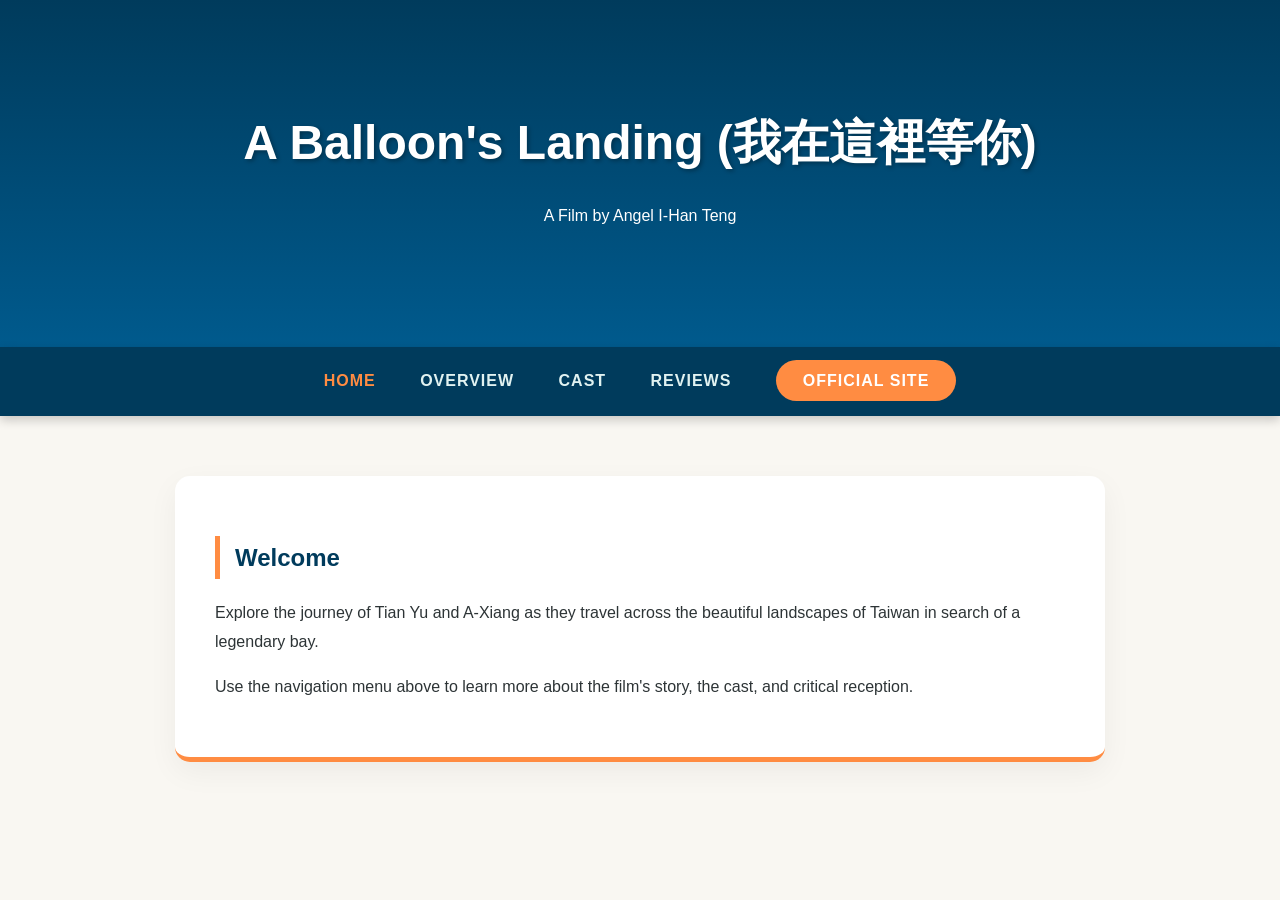
<file: exercise2/index.html>
<!DOCTYPE html>
<html lang="en">
<head>
    <title>Home - A Balloon's Landing</title>
    <!-- Page title shown in browser tab -->

    <link rel="stylesheet" href="balloonland.css">
    <!-- Link to external CSS for styling the page -->
</head>
<body>

    <header class="top-banner">
        <!-- Header section: main title and subtitle of the film -->
        <h1>A Balloon's Landing (我在這裡等你)</h1>
        <p>A Film by Angel I-Han Teng</p>
    </header>

    <nav class="navbar">
        <!-- Navigation bar with links to main pages and official site -->
        <a href="index.html" style="color: #FF8C42;">Home</a> 
        <a href="pages/overview.html">Overview</a>
        <a href="pages/cast.html">Cast</a>
        <a href="pages/reviews.html">Reviews</a>
        <a href="https://www.filmassist.ntpc.gov.tw/en/film/1231" target="_blank" class="btn-sticky">
            Official Site
        </a>
    </nav>

    <main>
        <!-- Main content area of the page -->
        <section class="content-block">
            <!-- Section with the welcome message and intro to the film -->
            <h2>Welcome</h2>
            <p>Explore the journey of Tian Yu and A-Xiang as they travel across the beautiful landscapes of Taiwan in search of a legendary bay.</p>
            <p>Use the navigation menu above to learn more about the film's story, the cast, and critical reception.</p>
        </section>
    </main>

</body>
</html>
</file>
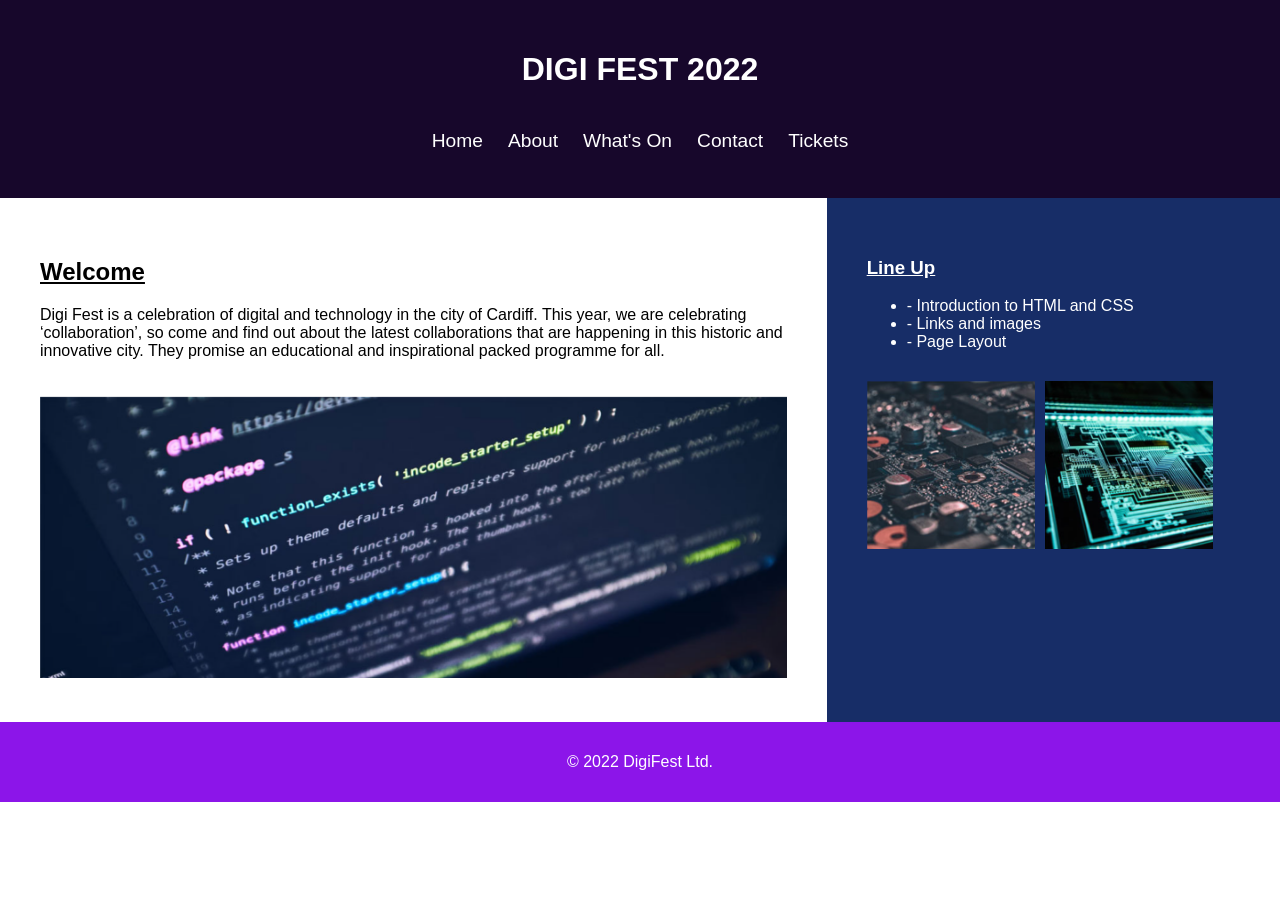
<file: exercise4/index.html>
<!DOCTYPE html>
<html lang="en">
<head>
    <title>Digi Fest Cardiff - Structure</title>
    <!-- Page title shown in browser tab -->
    <link rel="stylesheet" href="exercise4.css">
    <!-- Link to external CSS for styling -->
</head>
<body>

    <header>
        <!-- Header contains the main title and primary navigation -->
        <h1>DIGI FEST 2022</h1>
        <nav>
            <!-- Navigation menu -->
            <ul>
                <li><a href="#">Home</a></li>
                <li><a href="#">About</a></li>
                <li><a href="#">What's On</a></li>
                <li><a href="#">Contact</a></li>
                <li><a href="#">Tickets</a></li>
            </ul>
        </nav>
    </header>

    <main>
        <!-- Main content area -->
        <section id="welcome-section">
            <!-- Main welcome section -->
            <h2><u>Welcome</u></h2>
            <p>Digi Fest is a celebration of digital and technology in the city of Cardiff. This year, we are celebrating ‘collaboration’, so come and find out about the latest collaborations that are happening in this historic and innovative city. They promise an educational and inspirational packed programme for all.</p>
            <img src="picture1exer4.png" alt="Programming code on a screen" class="main-img">
            <!-- Main illustrative image -->
        </section>

        <aside id="line-up-sidebar">
            <!-- Sidebar content, often used for extra info or related links -->
            <h3><u>Line Up</u></h3>
            <ul>
                <li>- Introduction to HTML and CSS</li>
                <li>- Links and images</li>
                <li>- Page Layout</li>
            </ul>
            <div class="sidebar-images">
                <!-- Additional images related to the sidebar content -->
                <img src="picture2exer4.png" alt="Tech visual 1">
                <img src="picture3exer4.png" alt="Tech visual 2">
            </div>
        </aside>
    </main>

    <footer>
        <!-- Footer with copyright info -->
        <p>&copy; 2022 DigiFest Ltd.</p>
    </footer>

</body>
</html>
</file>
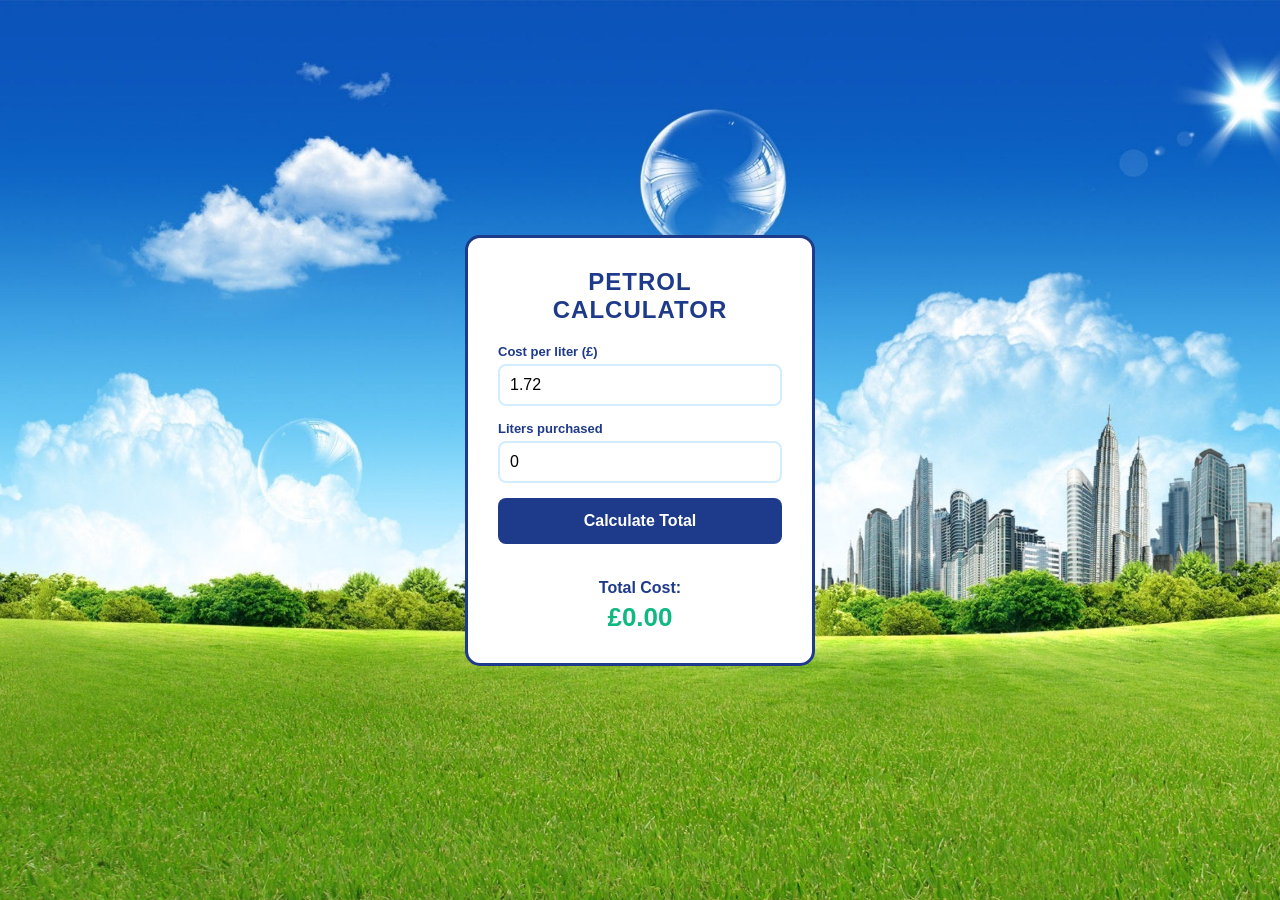
<file: exercise6/index.html>
<!DOCTYPE html>
<html lang="en">
<head>
    <meta name="viewport" content="width=device-width, initial-scale=1.0">
    <title>Petrol Calculator</title>
    <link rel="stylesheet" href="style.css">
</head>
<body>
    <div class="calculator-card">
        <h2>Petrol Calculator</h2>
        
        <div class="input-box">
            <label>Cost per liter (£)</label>
            <input type="number" id="cost" value="1.72" step="0.01">
        </div>

        <div class="input-box">
            <label>Liters purchased</label>
            <input type="number" id="liters" value="0">
        </div>

        <button id="calc-btn">Calculate Total</button>

        <div class="result-box">
            <p>Total Cost: <span id="total-text">£0.00</span></p>
        </div>
    </div>
    <script src="script.js"></script>
    </body>
</html>
</file>
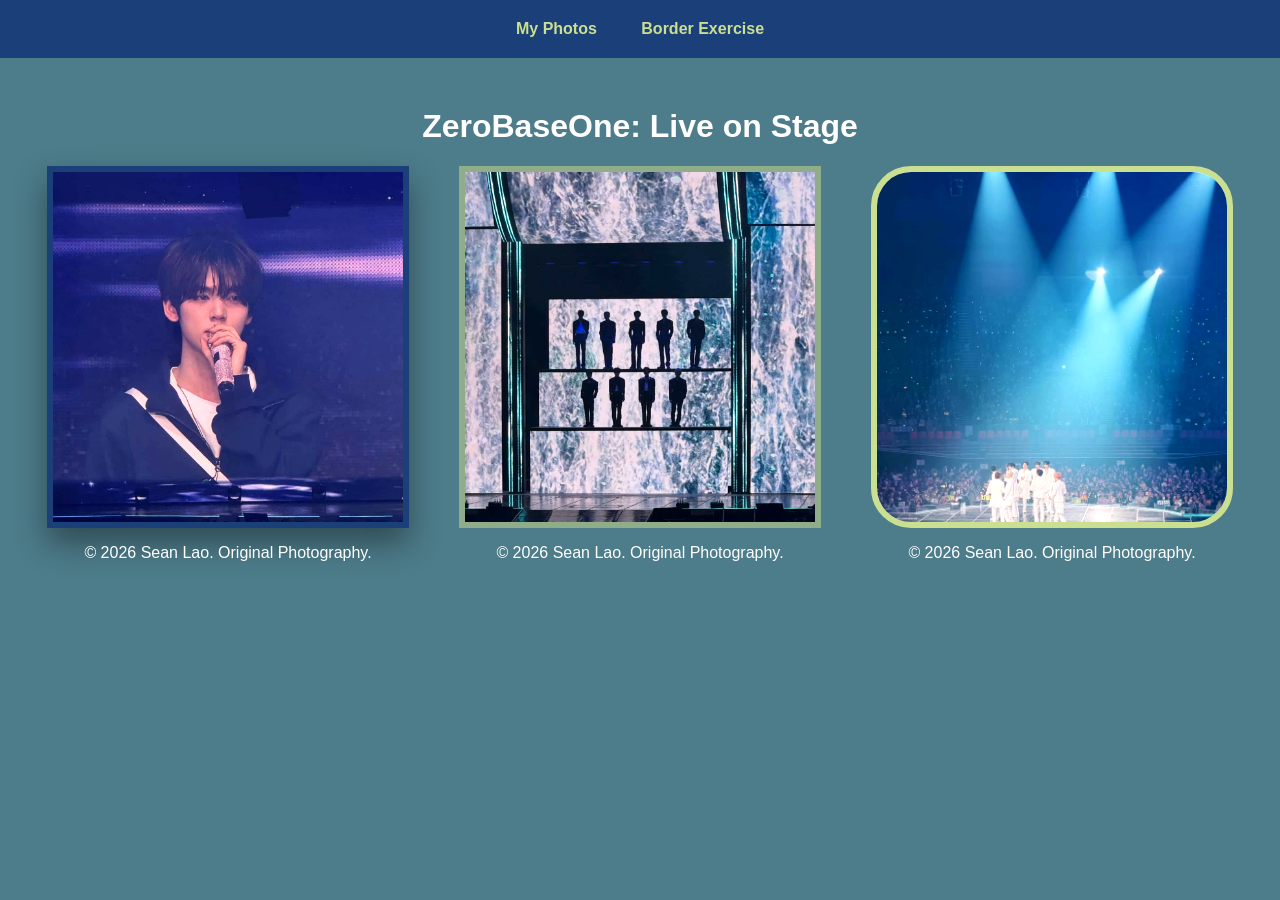
<file: exercise3/seantography.html>
<!DOCTYPE html>
<!-- HTML5 document type declaration -->
<html lang="en">
<head>
    <title>ZeroBaseone Three Images</title>
    <!-- Page title displayed in browser tab -->

    <link rel="stylesheet" href="seantographydesign.css">
    <!-- Link to external CSS for page styling -->
</head>
<body>

    <nav class="nav-bar">
        <!-- Navigation bar at the top of the page -->
        <div class="nav-container">
            <a href="seantography.html" class="active">My Photos</a>
            <!-- Active link highlighted to indicate current page -->
            <a href="stylingdivs3.html">Border Exercise</a>
        </div>
    </nav>

    <h1>ZeroBaseOne: Live on Stage</h1>
    <!-- Main heading/title of the page -->

    <div class="gallery-container">
        <!-- Container for the photo gallery -->

        <div class="photo-entry">
            <!-- Individual photo block -->
            <div class="frame frame-a">
                <!-- Frame div can be styled differently using CSS classes frame-a, frame-b, frame-c -->
                <img src="pictures/zerobaseonehanyujinstage.png" 
                     alt="Han Yujin crying in concert break" 
                     width="350" height="350" 
                     title="Yujin Center Stage">
                <!-- Image element with alt text for accessibility and title for tooltip -->
            </div>
            <p class="copyright">© 2026 Sean Lao. Original Photography.</p>
            <!-- Copyright notice for each photo -->
        </div>

        <div class="photo-entry">
            <div class="frame frame-b">
                <img src="pictures/zerobaseoneintrostageot9.png" 
                     alt="Zerobaseone OT9 Onstage Silhouette" 
                     width="350" height="350" 
                     title="Group Silhouette">
            </div>
            <p class="copyright">© 2026 Sean Lao. Original Photography.</p>
        </div>

        <div class="photo-entry">
            <div class="frame frame-c">
                <img src="pictures/zerobaseoneot9stage.png" 
                     alt="Full group on stage captured in Concert" 
                     width="350" height="350" 
                     title="Concert Finale">
            </div>
            <p class="copyright">© 2026 Sean Lao. Original Photography.</p>
        </div>

    </div>

</body>
</html>
</file>
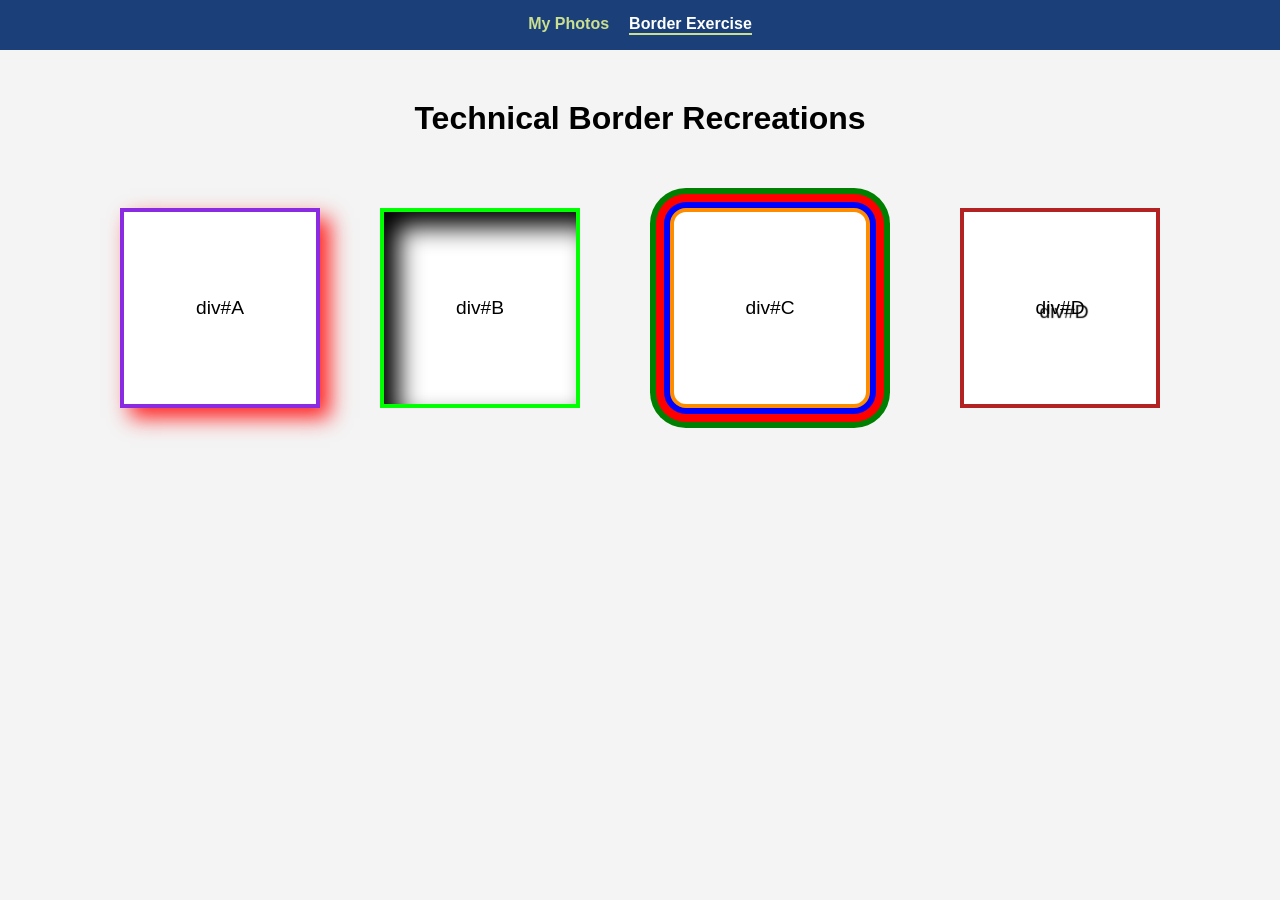
<file: exercise3/stylingdivs3.html>
<!DOCTYPE html>
<html lang="en">
<head>
    <title>Styling Divs Bonus</title>
    <link rel="stylesheet" href="stylingdivs3.css">
</head>
<body>

    <nav class="nav-bar">
        <div class="nav-container">
            <a href="seantography.html">My Photos</a>
            <a href="stylingdivs3.html" class="active">Border Exercise</a>
        </div>
    </nav>

    <h1>Technical Border Recreations</h1>

    <div class="box-grid">
        <div id="box-a">div#A</div>
        <div id="box-b">div#B</div>
        <div id="box-c">div#C</div>
        <div id="box-d">div#D</div>
    </div>

</body>
</html>
</file>
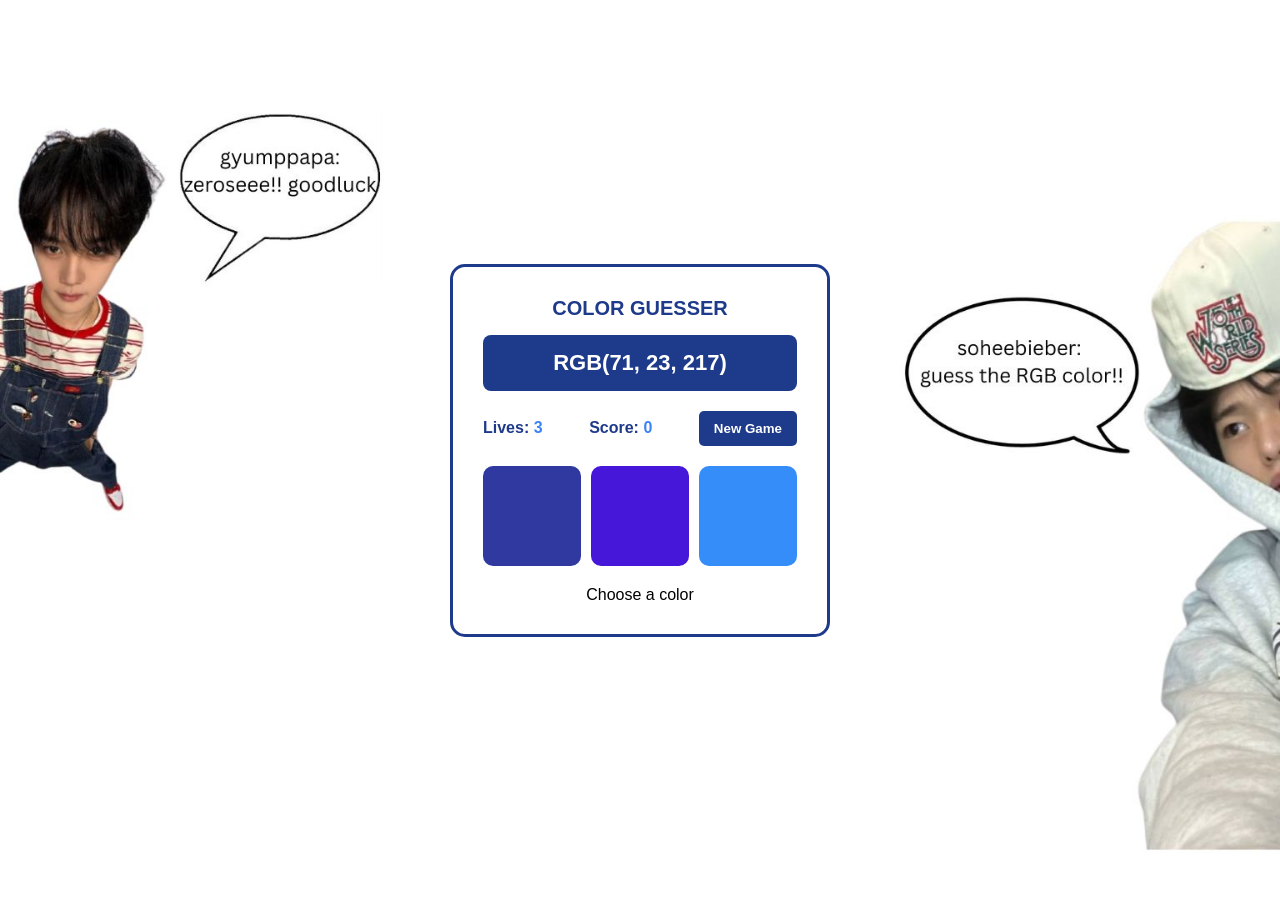
<file: exercise6/RGBGUESS.html>
<!DOCTYPE html>
<html lang="en">
<head>
    <meta charset="UTF-8">
    <meta name="viewport" content="width=device-width, initial-scale=1.0">
    <title>Color Guessing Game</title>
    <link rel="stylesheet" href="RGBstyle.css">
</head>
<body>
    <div class="container">
        <header>
            <h1>Color Guesser</h1>
            <div id="colorToGuess">RGB(255, 255, 255)</div>
        </header>

        <div class="game-info">
            <div id="lives">Lives: <span>3</span></div>
            <div id="score">Score: <span>0</span></div>
            <button id="newGame">New Game</button>
        </div>

        <div class="color-grid"></div>

        <div id="message">Choose a color</div>
        
        <div id="gameOver" class="hidden">
            <h2>Game Over!</h2>
            <p>Final Score: <span id="finalScore">0</span></p>
            <button id="playAgain">Play Again</button>
        </div>
    </div>

    <script src="RGBscript.js"></script>
</body>
</html>
</file>
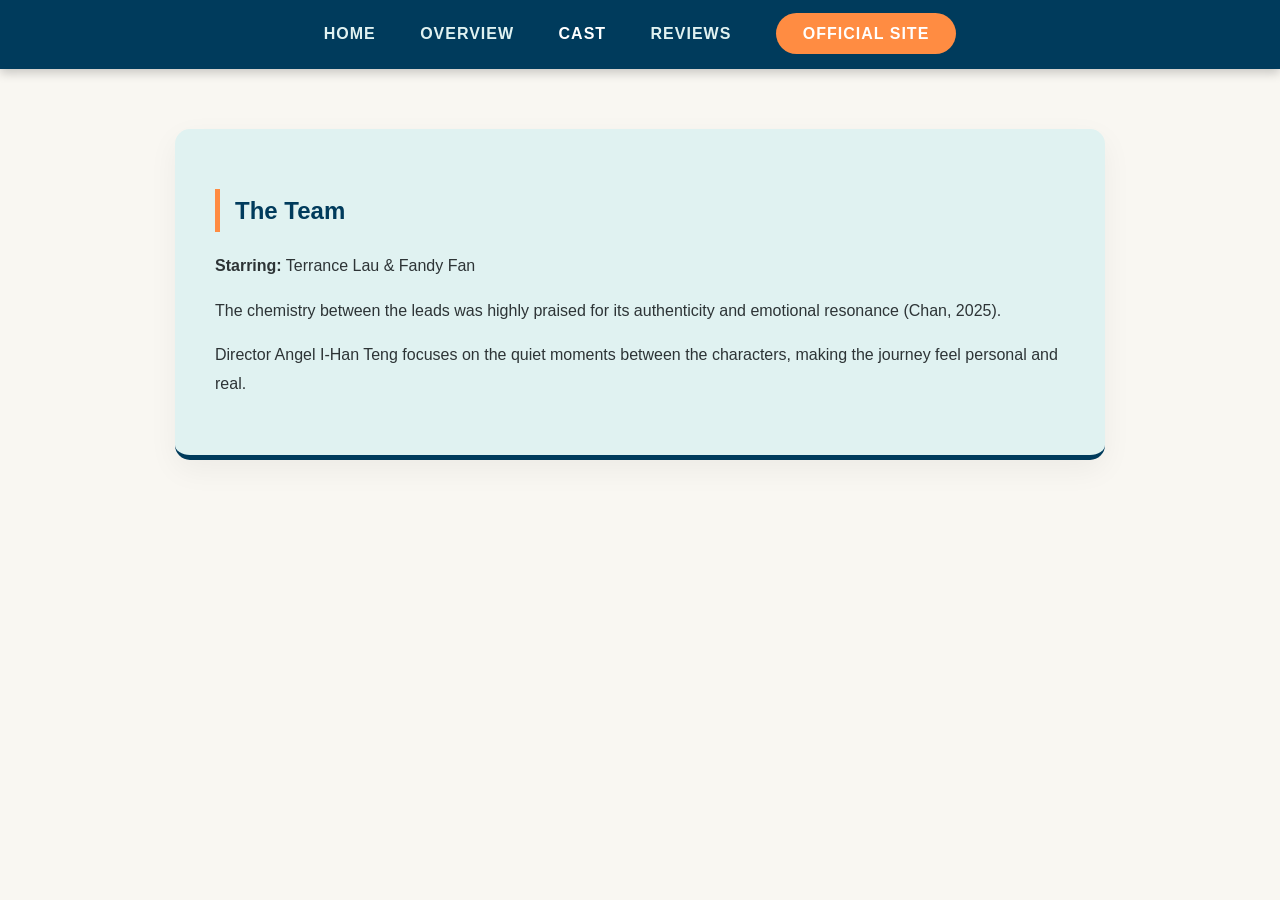
<file: exercise2/pages/cast.html>
<!DOCTYPE html>
<html lang="en">
<head>
  
    <title>Cast - A Balloon's Landing</title>
    <link rel="stylesheet" href="../balloonland.css">
</head>
<body>
    <nav class="navbar">
        <a href="../index.html">Home</a>
        <a href="overview.html">Overview</a>
        <a href="cast.html" style="color: #ffffff;">Cast</a>
        <a href="reviews.html">Reviews</a>
        <a href="https://www.filmassist.ntpc.gov.tw/en/film/1231" target="_blank" class="btn-sticky">Official Site</a>
    </nav>

    <main class="content-block alt-color">
        <h2>The Team</h2>
        <p><strong>Starring:</strong> Terrance Lau & Fandy Fan</p>
        <p>The chemistry between the leads was highly praised for its authenticity and emotional resonance (Chan, 2025).</p>
        <p>Director Angel I-Han Teng focuses on the quiet moments between the characters, making the journey feel personal and real.</p>
    </main>
</body>
</html>
</file>
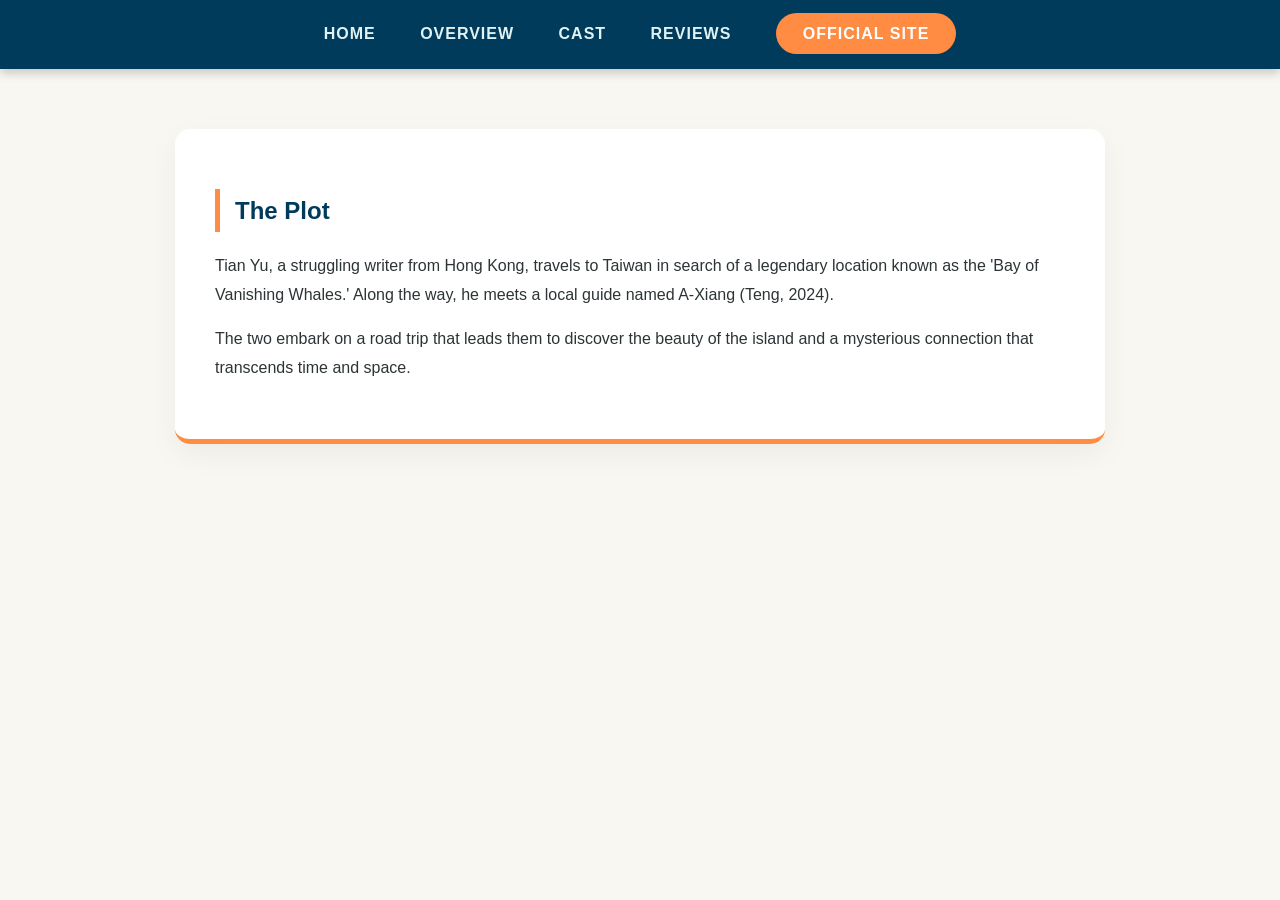
<file: exercise2/pages/overview.html>
<!DOCTYPE html>
<html lang="en">
<head>

    <title>Overview - A Balloon's Landing</title>
    <link rel="stylesheet" href="../balloonland.css">
</head>
<body>
  <nav class="navbar">
    <a href="../index.html">Home</a>
    <a href="overview.html">Overview</a>
    <a href="cast.html">Cast</a>
    <a href="reviews.html">Reviews</a>
    <a href="https://www.filmassist.ntpc.gov.tw/en/film/1231" target="_blank" class="btn-sticky">Official Site</a>
</nav>
    <main class="content-block">
        <h2>The Plot</h2>
        <p>Tian Yu, a struggling writer from Hong Kong, travels to Taiwan in search of a legendary location known as the 'Bay of Vanishing Whales.' Along the way, he meets a local guide named A-Xiang (Teng, 2024).</p>
        <p>The two embark on a road trip that leads them to discover the beauty of the island and a mysterious connection that transcends time and space.</p>
    </main>

</body>
</html>
</file>
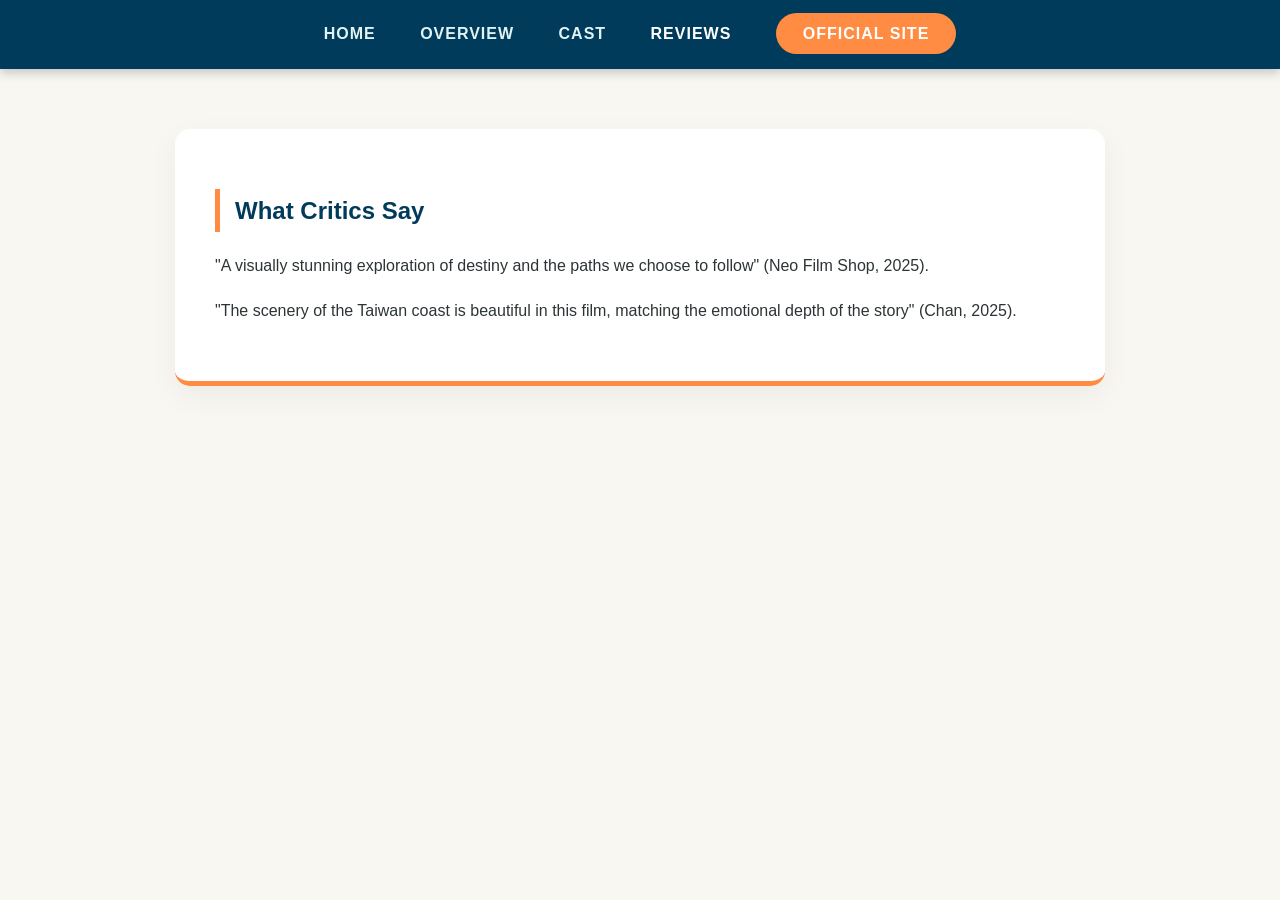
<file: exercise2/pages/reviews.html>
<!DOCTYPE html>
<html lang="en">
<head>
    <title>Reviews - A Balloon's Landing</title>
    <link rel="stylesheet" href="../balloonland.css">
</head>
<body>

    <nav class="navbar">
        <a href="../index.html">Home</a>
        <a href="overview.html">Overview</a>
        <a href="cast.html">Cast</a>
        <a href="reviews.html" style="color: #ffffff;">Reviews</a>
        <a href="https://www.filmassist.ntpc.gov.tw/en/film/1231" target="_blank" class="btn-sticky">Official Site</a>
    </nav>

    <main class="content-block review-box">
        <h2>What Critics Say</h2>
        <p>"A visually stunning exploration of destiny and the paths we choose to follow" (Neo Film Shop, 2025).</p>
        <p>"The scenery of the Taiwan coast is beautiful in this film, matching the emotional depth of the story" (Chan, 2025).</p>
    </main>

</body>
</html>
</file>
<file: exercise2/balloonland.css>
html {
    scroll-behavior: smooth;
    /* Makes scrolling between anchors smooth instead of instant jump */
}

body {
    font-family: 'Trebuchet MS', sans-serif; /* Sets font for entire page */
    margin: 0; /* Removes default browser margin */
    line-height: 1.8; /* Makes text more readable */
    background-color: #F9F7F2; /* Page background color */
    color: #2D3436; /* Default text color */
}

/* ===== Navbar Styles ===== */
.navbar {
    background-color: #003B5C; /* Dark blue background */
    padding: 20px 0;
    text-align: center;
    position: sticky; /* Sticks navbar at the top when scrolling */
    top: 0;
    z-index: 1000; /* Keeps it above other elements */
    box-shadow: 0 4px 10px rgba(0,0,0,0.2); /* Adds subtle shadow */
}

.navbar a {
    color: #E0F2F1; /* Light text for links */
    text-decoration: none; /* Removes underline */
    margin: 0 20px;
    font-weight: bold;
    text-transform: uppercase;
    letter-spacing: 1px; /* Space between letters */
}

.navbar a:hover {
    color: #FF8C42; /* Orange hover effect */
}

/* ===== Special Button Style in Navbar ===== */
.btn-sticky {
    background-color: #FF8C42; /* Orange button background */
    padding: 10px 25px;
    border-radius: 50px; /* Rounded pill shape */
    color: white !important;
    transition: 0.3s; /* Smooth hover effects */
    border: 2px solid transparent;
}

.btn-sticky:hover {
    background-color: transparent; /* Inverts button on hover */
    border: 2px solid #FF8C42;
    color: #FF8C42 !important;
    transform: scale(1.1); /* Slightly enlarge button */
}

/* ===== Top Banner / Header ===== */
.top-banner {
    background: linear-gradient(to bottom, #003B5C, #005A8D); /* Gradient background */
    color: white;
    text-align: center;
    padding: 100px 20px; /* Large padding for hero effect */
}

.top-banner h1 {
    font-size: 3rem; /* Big heading */
    margin: 0;
    text-shadow: 2px 2px 4px rgba(0,0,0,0.3); /* Subtle shadow for readability */
}

/* ===== Main Content Blocks ===== */
.content-block {
    max-width: 850px; /* Limit width for readability */
    margin: 60px auto; /* Center block with top/bottom spacing */
    padding: 40px;
    background: white;
    border-radius: 15px; /* Rounded corners */
    border-bottom: 5px solid #FF8C42; /* Accent bottom border */
    box-shadow: 0 10px 30px rgba(0,0,0,0.05); /* Subtle shadow */
}

/* Alternate color block style */
.alt-color {
    background-color: #E0F2F1;
    border-bottom: 5px solid #003B5C;
}

/* Section headings */
h2 {
    color: #003B5C;
    border-left: 5px solid #FF8C42; /* Decorative left border */
    padding-left: 15px;
}

/* Reviews or quotes */
.review-text {
    font-size: 1.2rem;
    font-style: italic; /* Italic for quotes/reviews */
    color: #444;
    background: #fdfdfd;
    padding: 20px;
    border-radius: 10px;
}
</file>
<file: exercise4/exercise4.css>
/* ===== Headings ===== */
h1, h2, h3 { 
    font-family: "Tahoma", sans-serif; /* Heading font */
    font-weight: 700; /* Bold headings */
}

/* ===== Body ===== */
body { 
    font-family: "Arial", sans-serif; /* Default text font */
    font-weight: 400; /* Normal text weight */
    color: #000000; /* Text color */
    margin: 0; /* Removes default margin for full-width layout */
}

/* ===== Header ===== */
header { 
    background-color: #17072b; /* Dark purple/blue header */
    color: #FFFFFF; /* White text in header */
    padding: 30px; /* Space inside header */
    text-align: center; /* Centered header content */
}

/* ===== Navigation Menu ===== */
nav ul { 
    list-style: none; /* Removes bullet points */
    display: flex; /* Horizontal menu items */
    justify-content: center; /* Center the menu */
    gap: 25px; /* Space between links */
    padding: 20px 0 0 0; /* Top padding only */
}

nav a { 
    color: #FFFFFF; /* White links */
    text-decoration: none; /* No underline */
    font-size: 1.2rem; /* Slightly larger text */
}

/* ===== Main Layout ===== */
main { 
    display: flex; /* Two-column layout: content + sidebar */
    min-height: 500px; /* Minimum height for main section */
}

/* Welcome Section (main content) */
#welcome-section { 
    flex: 2; /* Takes 2/3 of horizontal space */
    padding: 40px; /* Inner spacing */
}

/* Sidebar Section */
#line-up-sidebar { 
    flex: 1; /* Takes 1/3 of horizontal space */
    background-color: #172d67; /* Dark blue sidebar */
    color: #FFFFFF; /* White text for sidebar */
    padding: 40px;
}

/* ===== Images ===== */
.main-img { 
    width: 100%; /* Full width inside welcome section */
    margin-top: 20px; /* Space above image */
}

.sidebar-images { 
    display: flex; /* Horizontal row for sidebar images */
    gap: 10px; /* Space between images */
    margin-top: 30px; /* Space above image row */
}

.sidebar-images img { 
    width: 45%; /* Each image takes ~half of sidebar width */
    aspect-ratio: 1 / 1; /* Keep square shape */
    object-fit: cover; /* Crop images to fit square without distortion */
}

/* ===== Footer ===== */
footer { 
    background-color: #8c15e9; /* Purple footer */
    color: #FFFFFF; /* White text */
    text-align: center; /* Centered content */
    padding: 15px; /* Inner spacing */
}
</file>
<file: exercise6/style.css>
* {
    margin: 0;
    padding: 0;
    box-sizing: border-box;
    font-family: Arial, sans-serif;
}
/* The universal selector (*) resets the default browser spacing. 
   Setting margin and padding to 0 ensures the layout starts with a clean slate across all browsers. */

body {
    background-image: url('cityscapebg.jpg');
    background-size: cover;
    background-position: center;
    background-attachment: fixed;
    display: flex;
    justify-content: center;
    align-items: center;
    min-height: 100vh;
}
/* The body styling handles the full-page background image and uses Flexbox. 
   This perfectly centers the calculator card both horizontally and vertically on the screen. */

.calculator-card {
    background-color: white;
    width: 350px;
    padding: 30px;
    border-radius: 15px;
    border: 3px solid #1e3a8a; 
    text-align: center;
}
/* This class styles the main container for the calculator. 
   It sets a fixed width, rounded corners, and a dark blue border to make it look like a floating card. */

h2 {
    color: #1e3a8a; 
    margin-bottom: 20px;
    text-transform: uppercase;
    letter-spacing: 1px;
}
/* The h2 styling makes the "Petrol Calculator" title stand out. 
   It uses uppercase letters and extra spacing between characters for a modern, professional look. */

.input-box {
    margin-bottom: 15px;
    text-align: left;
}
/* This block adds vertical spacing between the different input sections. 
   Setting text-align to left ensures the labels stay aligned with the start of the input fields. */

label {
    display: block;
    color: #1e3a8a; 
    font-weight: bold;
    margin-bottom: 5px;
    font-size: 13px;
}
/* Labels are set to 'display: block' so they sit on their own line above the input fields. 
   The bold weight and small font size make them clear and easy to read. */

input {
    width: 100%;
    padding: 10px;
    border: 2px solid #d1edff; 
    border-radius: 8px;
    font-size: 16px;
}
/* These rules style the text boxes where users type. 
   The 100% width ensures they fill the card, and the padding adds space for the text inside. */

input:focus {
    outline: none;
    border-color: #3b82f6; 
    box-shadow: 0 0 5px rgba(59, 130, 246, 0.5);
}
/* The :focus pseudo-class changes the border color when a user clicks into a text box. 
   It adds a soft blue glow (box-shadow) to show which field is currently active. */

button {
    width: 100%;
    padding: 14px;
    background-color: #1e3a8a; 
    color: white;
    border: none;
    border-radius: 8px;
    cursor: pointer;
    font-weight: bold;
    font-size: 16px;
    transition: 0.3s;
}
/* This block styles the calculate button to look clickable and bold. 
   The 'transition' property ensures that any color changes happen smoothly over 0.3 seconds. */

button:hover {
    background-color: #3b82f6; 
}
/* The :hover state lightens the blue color when the mouse is over the button. 
   This provides visual feedback to the user that the button is ready to be clicked. */

.result-box {
    margin-top: 20px;
    padding-top: 15px;
}
/* This adds spacing at the bottom of the card for the results area. 
   It keeps the total cost separated from the inputs and button above it. */

.result-box p {
    color: #1e3a8a;
    font-weight: bold;
}
/* These rules style the "Total Cost" text. 
   Matching the color to the header keeps the overall design of the card consistent. */

#total-text {
    color: #10b981; 
    font-size: 26px;
    display: block;
    margin-top: 5px;
}
/* This styles the final calculated number specifically. 
   The bright green color and large font size make the final result the most obvious thing on the page. */
</file>
<file: exercise3/seantographydesign.css>
/* Using the Coolors palette for the theme */
body {
    background-color: #4D7C8A; /* Air Force Blue */
    color: white;
    font-family: sans-serif;
    text-align: center;
    margin: 0;
}

.nav-bar {
    background-color: #1B4079; /* Yale Blue */
    padding: 20px;
    margin-bottom: 50px;
}

.nav-bar a {
    color: #CBDF90; /* Mindaro Green */
    text-decoration: none;
    margin: 0 20px;
    font-weight: bold;
}

/* Gallery Layout */
.gallery-container {
    display: flex;
    justify-content: center;
    gap: 50px;
    flex-wrap: wrap;
}

.frame {
    width: 350px; /* Larger size so they aren't small */
    height: 350px;
    overflow: hidden;
    background: white;
}

.frame img {
    width: 100%;
    height: 100%;
    object-fit: cover; /* Prevents squishing the portrait photos */
    filter: brightness(1.1) contrast(1.1); 
}

/* Applying the specific border styles to the photo frames */
.frame-a { border: 6px solid #1B4079; box-shadow: 0 15px 30px rgba(0,0,0,0.4); }
.frame-b { border: 6px solid #8FAD88; }
.frame-c { border: 6px solid #CBDF90; border-radius: 40px; }
</file>
<file: exercise3/stylingdivs3.css>
/* Universal Reset */
* {
    box-sizing: border-box; /* Ensures borders don't increase the 200px width */
}

body {
    margin: 0;
    font-family: sans-serif;
    background-color: #f4f4f4;
    text-align: center;
}

/* Navigation Bar (Yale Blue Palette) */
.nav-bar {
    background-color: #1B4079;
    padding: 15px 0;
    margin-bottom: 50px;
}

.nav-container {
    display: flex;
    justify-content: center;
    gap: 20px;
}

.nav-bar a {
    color: #CBDF90;
    text-decoration: none;
    font-weight: bold;
}

.nav-bar a.active {
    color: white;
    border-bottom: 2px solid #CBDF90;
}

/* Box Layout */
.box-grid {
    display: flex;
    justify-content: center;
    align-items: center;
    gap: 60px; /* Increased gap to leave room for Box C's rings */
    padding: 20px;
    flex-wrap: wrap;
}

.box-grid div {
    width: 200px;
    height: 200px;
    background-color: white;
    display: flex;
    justify-content: center;
    align-items: center;
    font-size: 1.2rem;
}

/* --- BOX STYLES --- */

/* BOX A: Purple border with a blurry red shadow */
#box-a {
    border: 4px solid #8a2ae1;
    box-shadow: 10px 10px 20px #ff2222;
}

/* BOX B: Green border with an INSET shadow */
#box-b {
    border: 4px solid #00ff01;
    box-shadow: inset 15px 15px 25px black;
}

/* Red and Blue rings using pseudo-elements */
#box-c {
    border-radius: 16px; 
    border: 4px solid #fe8c00; /* Orange border */
    
    /* Layered shadows: Blue, Red, then Green */
    /* Logic: 0px blur makes them look like solid rings */
    box-shadow: 
        0px 0px 0px 6px #0000fe,  /* Blue */
        0px 0px 0px 14px #fe0000, /* Red */
        0px 0px 0px 20px #008001; /* Green */
    
    margin: 30px; /* Prevents the rings from overlapping neighbors */
}

/* BOX D: Simple firebrick red border with text shadow */
#box-d {
    border: 4px solid #b22222;
    text-shadow: 4px 4px 1px black;
}
</file>
<file: exercise6/RGBstyle.css>
* {
    margin: 0;
    padding: 0;
    box-sizing: border-box;
    font-family: Arial, sans-serif;
}
/* The universal selector (*) resets the default browser margin and padding. 
   Setting box-sizing to border-box ensures that padding doesn't increase the total width of your elements. */

body {
    background-image: url('RGBbackground.jpg');
    background-size: cover;
    background-position: center;
    background-attachment: fixed;
    display: flex;
    justify-content: center;
    align-items: center;
    min-height: 100vh;
}
/* The body styles the main background and uses Flexbox to center the game container. 
   Using 'min-height: 100vh' ensures the content stays perfectly centered even on large screens. */

.container {
    background-color: white;
    width: 380px;
    padding: 30px;
    border-radius: 15px;
    border: 3px solid #1e3a8a;
    text-align: center;
}
/* This class styles the main game card where the game is played. 
   The white background and dark blue border create a clean, modern interface for the player. */

h1 {
    color: #1e3a8a;
    font-size: 20px;
    margin-bottom: 15px;
    text-transform: uppercase;
}
/* The h1 styling sets the main title of the game. 
   Using text-transform: uppercase gives it a professional, arcade-like feel. */

#colorToGuess {
    background-color: #1e3a8a;
    color: white;
    padding: 15px;
    border-radius: 8px;
    font-size: 22px;
    font-weight: bold;
    margin-bottom: 20px;
}
/* This ID styles the box that displays the RGB code the player needs to find. 
   The bold font and high-contrast colors make the code easy to read at a glance. */

.game-info {
    display: flex;
    justify-content: space-between;
    align-items: center;
    margin-bottom: 20px;
    color: #1e3a8a;
    font-weight: bold;
}
/* The game-info class uses Flexbox to push the score and lives to opposite sides of the container. 
   This makes the game stats look organized and balanced above the color grid. */

#lives span, #score span {
    color: #3b82f6;
}
/* This targeting colors the actual numbers for lives and score differently from the text labels. 
   Using a lighter blue makes the dynamic data stand out more to the user. */

/* --- New functional styles added to make the grid visible --- */

.color-grid {
    display: grid;
    grid-template-columns: repeat(3, 1fr);
    gap: 10px;
    margin-bottom: 20px;
}

.color-option {
    height: 100px;
    border-radius: 10px;
    cursor: pointer;
    border: 3px solid transparent;
}

.hidden {
    display: none;
}

.success { color: #10b981; }
.error { color: #ef4444; }

/* --- End of functional additions --- */

button {
    background-color: #1e3a8a;
    color: white;
    border: none;
    padding: 10px 15px;
    border-radius: 5px;
    cursor: pointer;
    font-weight: bold;
}
/* General button styling for the game controls. 
   It uses the same primary blue color to keep the branding consistent across the entire app. */

button:hover {
    background-color: #3b82f6;
}
</file>
